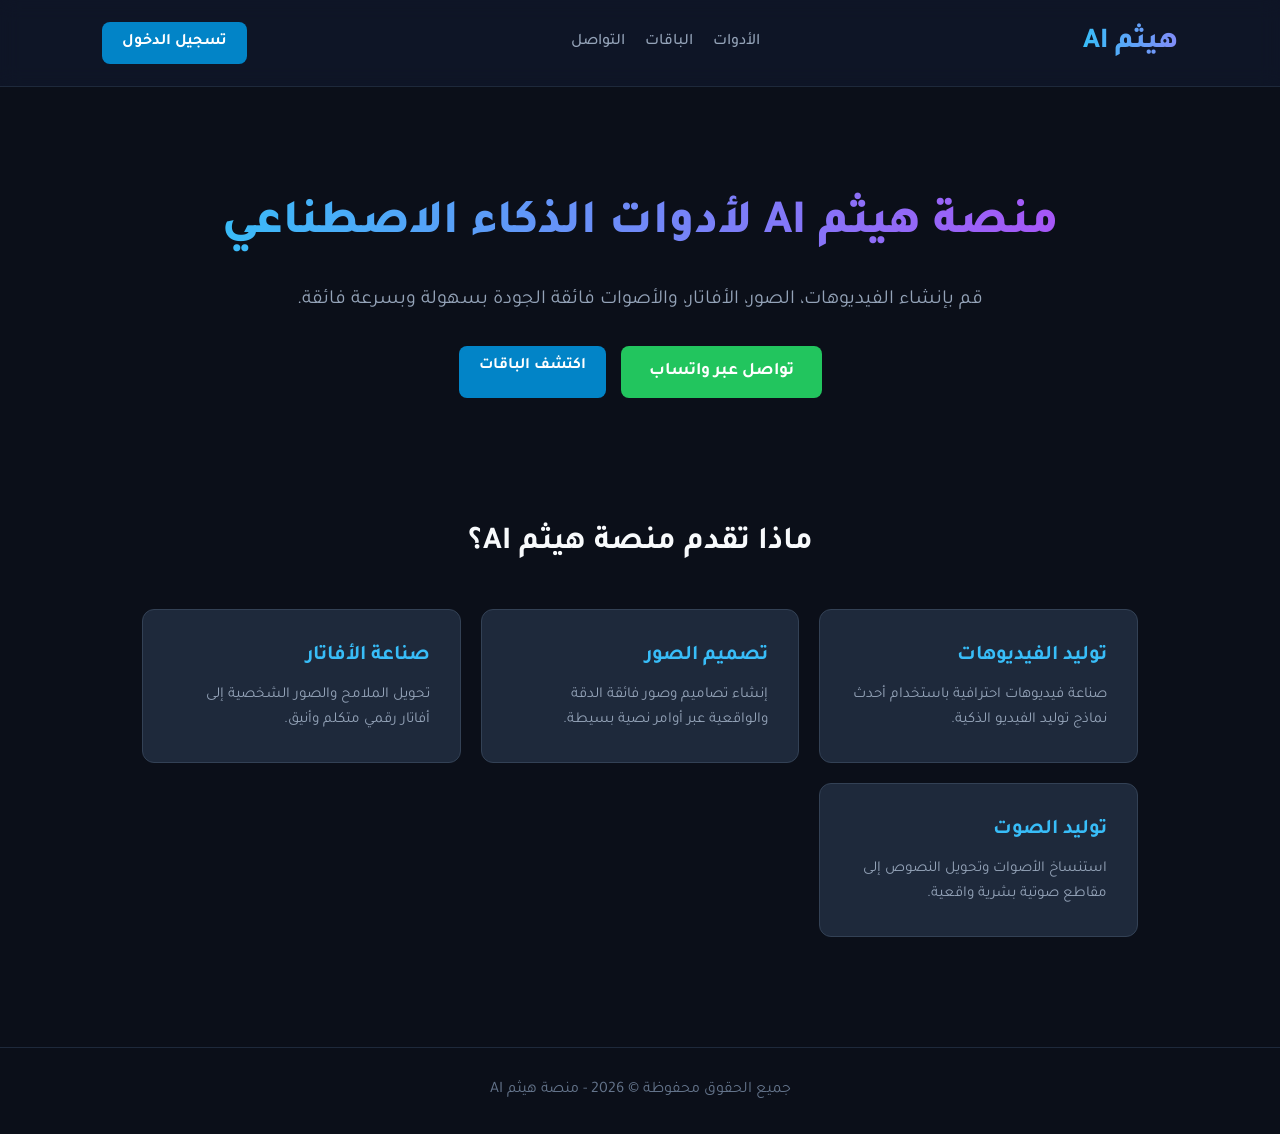
<file: Untitled-1.html>
<!DOCTYPE html>
<html lang="ar" dir="rtl">
<head>
    <meta charset="UTF-8">
    <meta name="viewport" content="width=device-width, initial-scale=1.0">
    <title>هيثم AI | منصة الذكاء الاصطناعي الاحترافية</title>
    <!-- استدعاء خط Tajawal من Google Fonts -->
    <link href="https://fonts.googleapis.com/css2?family=Tajawal:wght@400;700;800&display=swap" rel="stylesheet">
    <style>
        * {
            margin: 0;
            padding: 0;
            box-sizing: border-box;
            font-family: 'Tajawal', sans-serif;
        }

        body {
            background-color: #0b0f19;
            color: #ffffff;
            line-height: 1.6;
        }

        /* الهيدر وقائمة التنقل */
        header {
            display: flex;
            justify-content: space-between;
            align-items: center;
            padding: 20px 8%;
            background-color: rgba(15, 23, 42, 0.8);
            backdrop-filter: blur(10px);
            position: sticky;
            top: 0;
            z-index: 100;
            border-bottom: 1px solid #1e293b;
        }

        .logo {
            display: inline-block;
            font-size: 1.8rem;
            font-weight: 800;
            color: transparent;
            background: linear-gradient(90deg, #38bdf8, #818cf8);
            background-clip: text;
            -webkit-background-clip: text;
            -webkit-text-fill-color: transparent;
            text-decoration: none;
        }

        .nav-links {
            display: flex;
            list-style: none;
            gap: 20px;
        }

        .nav-links a {
            color: #94a3b8;
            text-decoration: none;
            font-weight: 500;
            transition: color 0.3s;
        }

        .nav-links a:hover {
            color: #38bdf8;
        }

        .btn-login {
            background-color: #0284c7;
            color: #fff;
            padding: 8px 20px;
            border-radius: 8px;
            text-decoration: none;
            font-weight: bold;
            transition: background 0.3s;
        }

        .btn-login:hover {
            background-color: #0369a1;
        }

        /* القسم الرئيسي (Hero Section) */
        .hero {
            text-align: center;
            padding: 100px 20px 60px;
            max-width: 900px;
            margin: 0 auto;
        }

        .hero h1 {
            font-size: 3rem;
            font-weight: 800;
            margin-bottom: 20px;
            background: linear-gradient(90deg, #38bdf8, #a855f7);
            -webkit-background-clip: text;
            -webkit-text-fill-color: transparent;
        }

        .hero p {
            font-size: 1.25rem;
            color: #94a3b8;
            margin-bottom: 30px;
        }

        .hero-btns {
            display: flex;
            justify-content: center;
            gap: 15px;
        }

        .btn-whatsapp {
            background-color: #22c55e;
            color: #fff;
            padding: 12px 28px;
            border-radius: 8px;
            text-decoration: none;
            font-weight: bold;
            font-size: 1.1rem;
            transition: opacity 0.3s;
        }

        .btn-whatsapp:hover {
            opacity: 0.9;
        }

        /* قسم الخدمات */
        .features {
            padding: 60px 8%;
            max-width: 1200px;
            margin: 0 auto;
        }

        .features h2 {
            text-align: center;
            font-size: 2rem;
            margin-bottom: 40px;
            color: #f8fafc;
        }

        .grid {
            display: grid;
            grid-template-columns: repeat(auto-fit, minmax(250px, 1fr));
            gap: 20px;
        }

        .card {
            background-color: #1e293b;
            padding: 30px;
            border-radius: 12px;
            border: 1px solid #334155;
            transition: transform 0.3s, border-color 0.3s;
        }

        .card:hover {
            transform: translateY(-5px);
            border-color: #38bdf8;
        }

        .card h3 {
            color: #38bdf8;
            margin-bottom: 10px;
            font-size: 1.3rem;
        }

        .card p {
            color: #94a3b8;
            font-size: 0.95rem;
        }

        /* الفوتر */
        footer {
            text-align: center;
            padding: 30px;
            border-top: 1px solid #1e293b;
            color: #64748b;
            margin-top: 50px;
        }
    </style>
</head>
<body>

    <header>
        <a href="#" class="logo">هيثم AI</a>
        <ul class="nav-links">
            <li><a href="#features">الأدوات</a></li>
            <li><a href="#pricing">الباقات</a></li>
            <li><a href="#contact">التواصل</a></li>
        </ul>
        <a href="#login" class="btn-login">تسجيل الدخول</a>
    </header>

    <section class="hero">
        <h1>منصة هيثم AI لأدوات الذكاء الاصطناعي</h1>
        <p>قم بإنشاء الفيديوهات، الصور، الأفاتار، والأصوات فائقة الجودة بسهولة وبسرعة فائقة.</p>
        <div class="hero-btns">
            <a href="https://wa.me/" target="_blank" class="btn-whatsapp">تواصل عبر واتساب</a>
            <a href="#pricing" class="btn-login">اكتشف الباقات</a>
        </div>
    </section>

    <section class="features" id="features">
        <h2>ماذا تقدم منصة هيثم AI؟</h2>
        <div class="grid">
            <div class="card">
                <h3>توليد الفيديوهات</h3>
                <p>صناعة فيديوهات احترافية باستخدام أحدث نماذج توليد الفيديو الذكية.</p>
            </div>
            <div class="card">
                <h3>تصميم الصور</h3>
                <p>إنشاء تصاميم وصور فائقة الدقة والواقعية عبر أوامر نصية بسيطة.</p>
            </div>
            <div class="card">
                <h3>صناعة الأفاتار</h3>
                <p>تحويل الملامح والصور الشخصية إلى أفاتار رقمي متكلم وأنيق.</p>
            </div>
            <div class="card">
                <h3>توليد الصوت</h3>
                <p>استنساخ الأصوات وتحويل النصوص إلى مقاطع صوتية بشرية واقعية.</p>
            </div>
        </div>
    </section>

    <footer>
        <p>جميع الحقوق محفوظة © 2026 - منصة هيثم AI</p>
    </footer>

</body>
</html>
</file>
